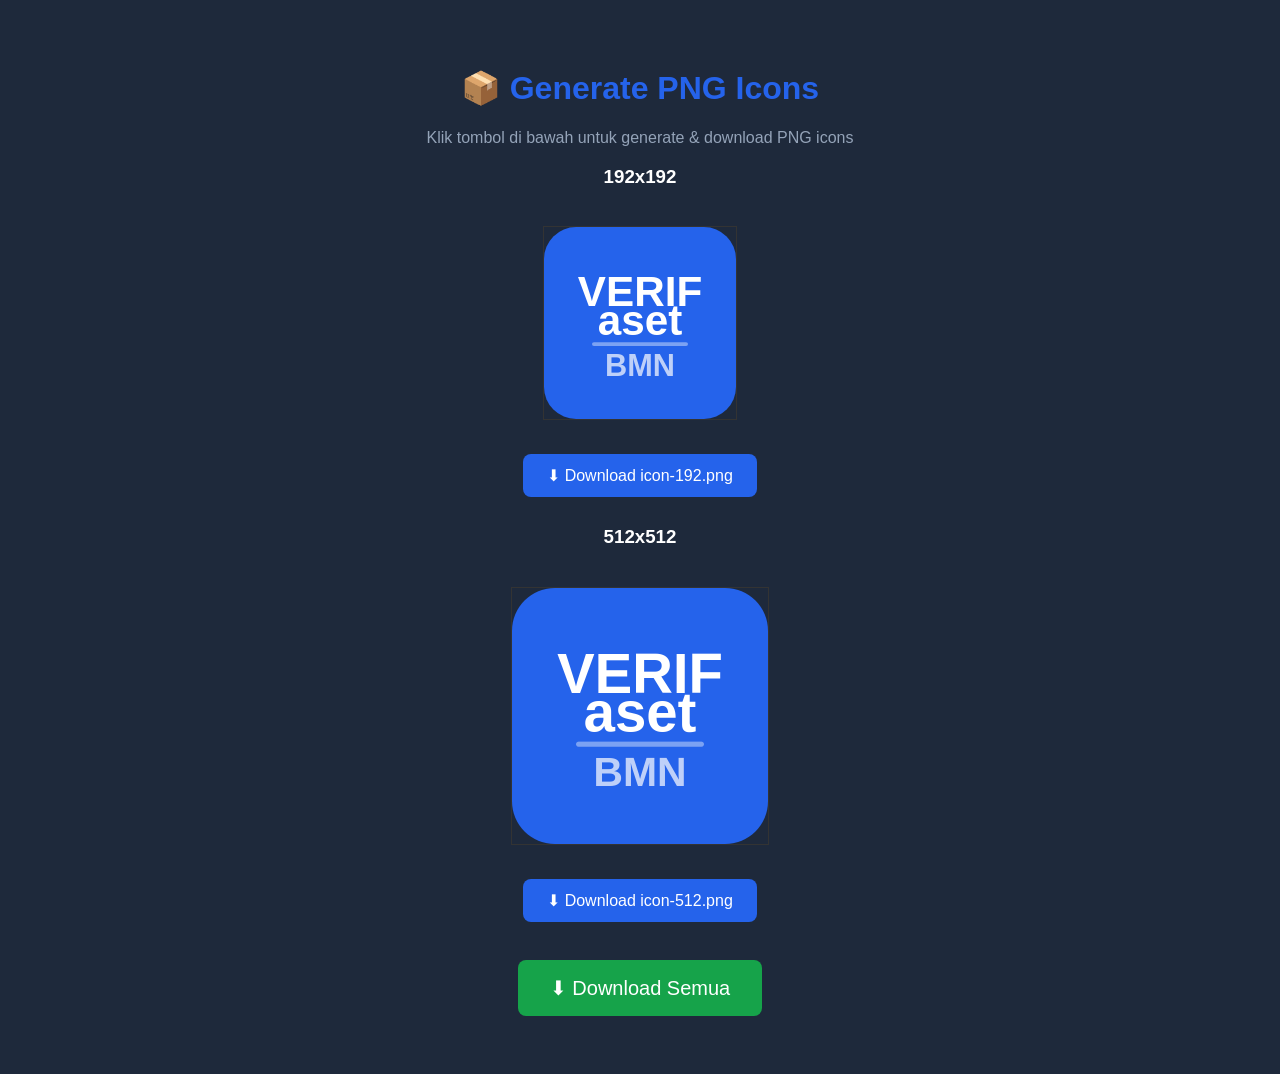
<file: generate-icons.html>
<!DOCTYPE html>
<html lang="id">
<head>
    <meta charset="UTF-8">
    <title>Generate PNG Icons</title>
    <style>
        body { font-family: Arial, sans-serif; text-align: center; padding: 40px; background: #1e293b; color: #fff; }
        canvas { border: 1px solid #333; margin: 20px; }
        .download-btn { display: inline-block; margin: 10px; padding: 12px 24px; background: #2563eb; color: white; text-decoration: none; border-radius: 8px; font-size: 16px; cursor: pointer; border: none; }
        .download-btn:hover { background: #1d4ed8; }
        h1 { color: #2563eb; }
        p { color: #94a3b8; }
    </style>
</head>
<body>
    <h1>📦 Generate PNG Icons</h1>
    <p>Klik tombol di bawah untuk generate & download PNG icons</p>
    <div id="output"></div>

    <script>
    function generateIcon(size) {
        const canvas = document.createElement('canvas');
        canvas.width = size;
        canvas.height = size;
        const ctx = canvas.getContext('2d');
        const r = size * 0.167; // border radius

        // Background
        ctx.fillStyle = '#2563eb';
        ctx.beginPath();
        ctx.roundRect(0, 0, size, size, r);
        ctx.fill();

        // Text "VERIF"
        ctx.fillStyle = '#ffffff';
        ctx.font = `bold ${size * 0.22}px Arial, sans-serif`;
        ctx.textAlign = 'center';
        ctx.textBaseline = 'middle';
        ctx.fillText('VERIF', size / 2, size * 0.35);

        // Text "aset"
        ctx.fillText('aset', size / 2, size * 0.50);

        // Divider line
        ctx.fillStyle = 'rgba(255,255,255,0.4)';
        ctx.beginPath();
        ctx.roundRect(size * 0.25, size * 0.60, size * 0.5, size * 0.02, size * 0.01);
        ctx.fill();

        // Text "BMN"
        ctx.fillStyle = 'rgba(255,255,255,0.7)';
        ctx.font = `bold ${size * 0.16}px Arial, sans-serif`;
        ctx.fillText('BMN', size / 2, size * 0.73);

        return canvas;
    }

    function downloadCanvas(canvas, filename) {
        const link = document.createElement('a');
        link.download = filename;
        link.href = canvas.toDataURL('image/png');
        link.click();
    }

    // Generate icons
    const icon192 = generateIcon(192);
    const icon512 = generateIcon(512);

    // Show previews
    const output = document.getElementById('output');

    const preview192 = document.createElement('div');
    preview192.innerHTML = `
        <h3>192x192</h3>
        <canvas id="c192" width="192" height="192"></canvas><br>
        <button class="download-btn" onclick="downloadCanvas(icon192, 'icon-192.png')">⬇ Download icon-192.png</button>
    `;
    output.appendChild(preview192);
    document.getElementById('c192').getContext('2d').drawImage(icon192, 0, 0);

    const preview512 = document.createElement('div');
    preview512.innerHTML = `
        <h3>512x512</h3>
        <canvas id="c512" width="256" height="256" style="width:256px;height:256px"></canvas><br>
        <button class="download-btn" onclick="downloadCanvas(icon512, 'icon-512.png')">⬇ Download icon-512.png</button>
    `;
    output.appendChild(preview512);
    document.getElementById('c512').getContext('2d').drawImage(icon512, 0, 0, 256, 256);

    // Download all button
    const dlAll = document.createElement('div');
    dlAll.innerHTML = `<br><button class="download-btn" style="background:#16a34a;font-size:20px;padding:16px 32px" onclick="downloadCanvas(icon192,'icon-192.png');setTimeout(()=>downloadCanvas(icon512,'icon-512.png'),500)">⬇ Download Semua</button>`;
    output.appendChild(dlAll);
    </script>
</body>
</html>
</file>
